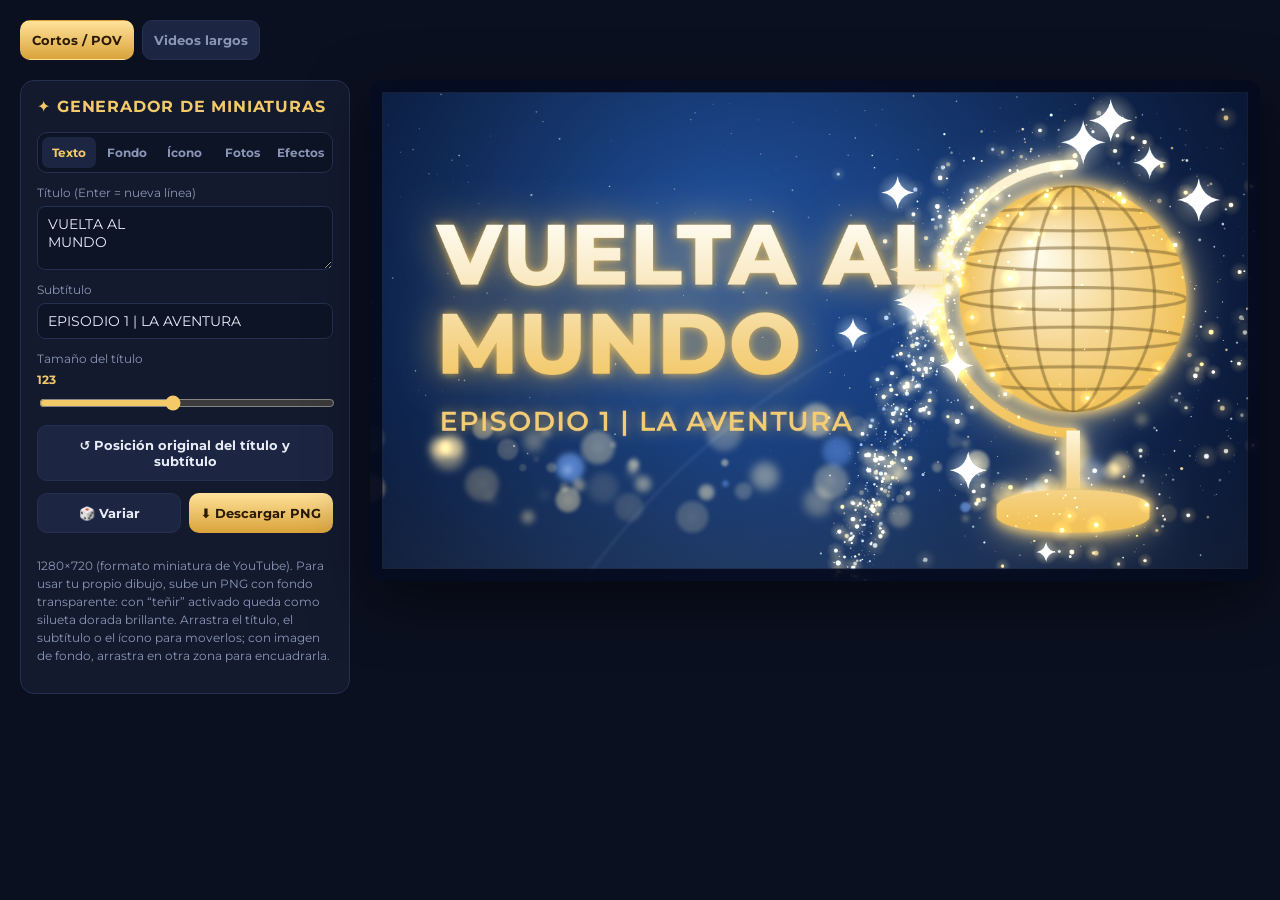
<file: index.html>
<!doctype html>
<html lang="es">
<head>
<meta charset="utf-8">
<meta name="viewport" content="width=device-width, initial-scale=1">
<title>Miniaturas Doradas</title>
<link href="https://fonts.googleapis.com/css2?family=Montserrat:wght@600;700;800;900&display=swap" rel="stylesheet">
<link rel="stylesheet" href="css/estilos.css">
</head>
<body>
<nav class="tabs">
  <button class="tab activa" data-seccion="cortos" type="button">Cortos / POV</button>
  <button class="tab" data-seccion="largos" type="button">Videos largos</button>
</nav>
<div class="app">
  <aside class="panel" data-panel="cortos">
    <h1>✦ GENERADOR DE MINIATURAS</h1>

    <nav class="subtabs">
      <button class="subtab activa" data-grupo="texto" type="button">Texto</button>
      <button class="subtab" data-grupo="fondo" type="button">Fondo</button>
      <button class="subtab" data-grupo="icono" type="button">Ícono</button>
      <button class="subtab" data-grupo="fotos" type="button">Fotos</button>
      <button class="subtab" data-grupo="efectos" type="button">Efectos</button>
    </nav>

    <section class="grupo" data-grupo="texto">
      <label>Título (Enter = nueva línea)
        <textarea id="title">VUELTA AL
MUNDO</textarea>
      </label>
      <label>Subtítulo
        <input type="text" id="subtitle" value="EPISODIO 1 | LA AVENTURA">
      </label>
      <label>Tamaño del título <span class="val" id="titleSizev">123</span><input type="range" id="titleSize" min="60" max="200" value="123"></label>
      <button class="ghost" id="centerTitle" type="button">↺ Posición original del título y subtítulo</button>
    </section>

    <section class="grupo" data-grupo="fondo" hidden>
      <div class="row">
        <label>Fondo claro<input type="color" id="bg1" value="#1f4f9a"></label>
        <label>Fondo oscuro<input type="color" id="bg2" value="#08122e"></label>
        <label>Dorado<input type="color" id="gold" value="#f2c35b"></label>
      </div>
      <label>Imagen de fondo
        <input type="file" id="bgFile" accept="image/*">
      </label>
      <div class="grupo-cuerpo" id="bgAjustes" hidden>
        <label>Oscurecer fondo <span class="val" id="bgOscurov">40%</span><input type="range" id="bgOscuro" min="0" max="90" value="40"></label>
        <div class="row2">
          <label>Posición X <span class="val" id="bgXv">50%</span><input type="range" id="bgX" min="0" max="100" value="50"></label>
          <label>Posición Y <span class="val" id="bgYv">50%</span><input type="range" id="bgY" min="0" max="100" value="50"></label>
        </div>
        <button class="ghost" id="bgCentrar" type="button">↺ Centrar imagen de fondo</button>
        <button class="ghost" id="bgQuitar" type="button">✕ Quitar imagen de fondo</button>
      </div>
    </section>

    <section class="grupo" data-grupo="icono" hidden>
      <label>Tipo
        <select id="icon">
          <option value="globo">Globo terráqueo</option>
          <option value="avion">Avión</option>
          <option value="brujula">Brújula</option>
          <option value="palmera">Palmera</option>
          <option value="maleta">Maleta</option>
          <option value="safari">Safari (jirafa y acacia)</option>
          <option value="imagen">Mi imagen (PNG)</option>
          <option value="none">Sin ícono</option>
        </select>
      </label>
      <label>Subir imagen para el ícono
        <input type="file" id="file" accept="image/*">
      </label>
      <div class="grupo-cuerpo" id="iconAjustes">
        <label class="check"><input type="checkbox" id="tint" checked> Teñir imagen de dorado</label>
        <label>Tamaño del ícono <input type="range" id="iconScale" min="50" max="140" value="100"></label>
        <label>Opacidad del ícono <span class="val" id="iconAlphav">100%</span><input type="range" id="iconAlpha" min="0" max="100" value="100"></label>
        <label>Brillo y sombra del ícono <span class="val" id="iconGlowv">100%</span><input type="range" id="iconGlow" min="0" max="200" value="100"></label>
        <div class="row2">
          <label>Posición X <span class="val" id="iconXv">79%</span><input type="range" id="iconX" min="0" max="100" value="79"></label>
          <label>Posición Y <span class="val" id="iconYv">51%</span><input type="range" id="iconY" min="0" max="100" value="51"></label>
        </div>
        <button class="ghost" id="centerIcon" type="button">↺ Posición original del ícono</button>
      </div>
    </section>

    <section class="grupo" data-grupo="fotos" hidden>
      <label>Agregar fotos (puedes elegir varias)
        <input type="file" id="cFotos" accept="image/*" multiple>
      </label>
      <div class="fotos-lista" id="cFotosLista" hidden></div>
      <p class="hint">Arrastra cada foto para moverla. <b>Ctrl + rueda del mouse</b> sobre una foto la agranda o achica.</p>
    </section>

    <section class="grupo" data-grupo="efectos" hidden>
      <label class="check"><input type="checkbox" id="efectos" checked> Mostrar efectos (partículas, bokeh, estrellas y destellos)</label>
      <div class="grupo-cuerpo" id="efectosAjustes">
        <label>Partículas doradas <input type="range" id="particles" min="0" max="3000" value="1400"></label>
        <label>Bokeh <input type="range" id="bokeh" min="0" max="150" value="70"></label>
        <label>Estrellas <input type="range" id="stars" min="0" max="600" value="250"></label>
      </div>
    </section>

    <div class="btns">
      <button class="ghost" id="rand">🎲 Variar</button>
      <button class="primary" data-descargar type="button">⬇ Descargar PNG</button>
    </div>
    <p class="hint">1280×720 (formato miniatura de YouTube). Para usar tu propio dibujo, sube un PNG con fondo transparente: con “teñir” activado queda como silueta dorada brillante. Arrastra el título, el subtítulo o el ícono para moverlos; con imagen de fondo, arrastra en otra zona para encuadrarla.</p>
  </aside>

  <aside class="panel" data-panel="largos" hidden>
    <h1>✦ VIDEOS LARGOS</h1>

    <label>Plantilla
      <select id="lPlantilla">
        <option value="vlog">Vlog</option>
        <option value="podcast">Podcast</option>
        <option value="viaje">Reporte de viaje</option>
      </select>
    </label>
    <nav class="subtabs">
      <button class="subtab activa" data-grupo="fondo" type="button">Fondo</button>
      <button class="subtab" data-grupo="texto" type="button">Texto</button>
      <button class="subtab" data-grupo="fotos" type="button">Fotos</button>
    </nav>

    <section class="grupo" data-grupo="fondo">
      <label>Foto de fondo
        <input type="file" id="lFoto" accept="image/*">
      </label>
      <div class="row2">
        <label>Zoom <span class="val" id="lZoomv">100%</span><input type="range" id="lZoom" min="100" max="300" value="100"></label>
        <label>Oscurecer <span class="val" id="lOscurov">30%</span><input type="range" id="lOscuro" min="0" max="80" value="30"></label>
      </div>
      <div class="row2">
        <label>Posición X <span class="val" id="lFotoXv">50%</span><input type="range" id="lFotoX" min="0" max="100" value="50"></label>
        <label>Posición Y <span class="val" id="lFotoYv">50%</span><input type="range" id="lFotoY" min="0" max="100" value="50"></label>
      </div>
      <button class="ghost" id="lReencuadrar" type="button">↺ Reencuadrar foto</button>
    </section>

    <section class="grupo" data-grupo="texto" hidden>
      <label>Título (Enter = nueva línea)
        <textarea id="lTitulo">MI PRIMER DÍA
EN TOKIO</textarea>
      </label>
      <label>Subtítulo
        <input type="text" id="lSubtitulo" value="VLOG DE VIAJE">
      </label>
      <label data-plantilla="podcast" hidden>Invitado
        <input type="text" id="lInvitado" value="CON ANA PÉREZ">
      </label>
      <label data-plantilla="podcast" hidden>N.º de episodio
        <input type="text" id="lEpisodio" value="12" maxlength="6">
      </label>
      <label data-plantilla="viaje" hidden>Destino / país
        <input type="text" id="lDestino" value="JAPÓN">
      </label>
      <label data-plantilla="viaje" hidden>Fecha o duración
        <input type="text" id="lFecha" value="7 DÍAS">
      </label>
      <label>Dorado<input type="color" id="lGold" value="#f2c35b"></label>
      <button class="ghost" id="lTextoReset" type="button">↺ Posición original del título y subtítulo</button>
    </section>

    <section class="grupo" data-grupo="fotos" hidden>
      <label>Agregar fotos (puedes elegir varias)
        <input type="file" id="lFotos" accept="image/*" multiple>
      </label>
      <div class="fotos-lista" id="lFotosLista" hidden></div>
      <p class="hint">Arrastra cada foto para moverla. <b>Ctrl + rueda del mouse</b> sobre una foto la agranda o achica.</p>
    </section>

    <div class="btns">
      <button class="ghost" id="lRand" type="button">🎲 Variar</button>
      <button class="primary" data-descargar type="button">⬇ Descargar PNG</button>
    </div>
    <p class="hint">Arrastra el título, el subtítulo y las fotos para moverlos, y la foto de fondo para encuadrarla. Usa fotos horizontales de buena resolución (1280×720 o más).</p>
  </aside>

  <main class="stage">
    <canvas id="cv"></canvas>
  </main>
</div>

<script src="js/comun.js"></script>
<script src="js/cortos.js"></script>
<script src="js/largos.js"></script>
<script src="js/app.js"></script>
</body>
</html>
</file>
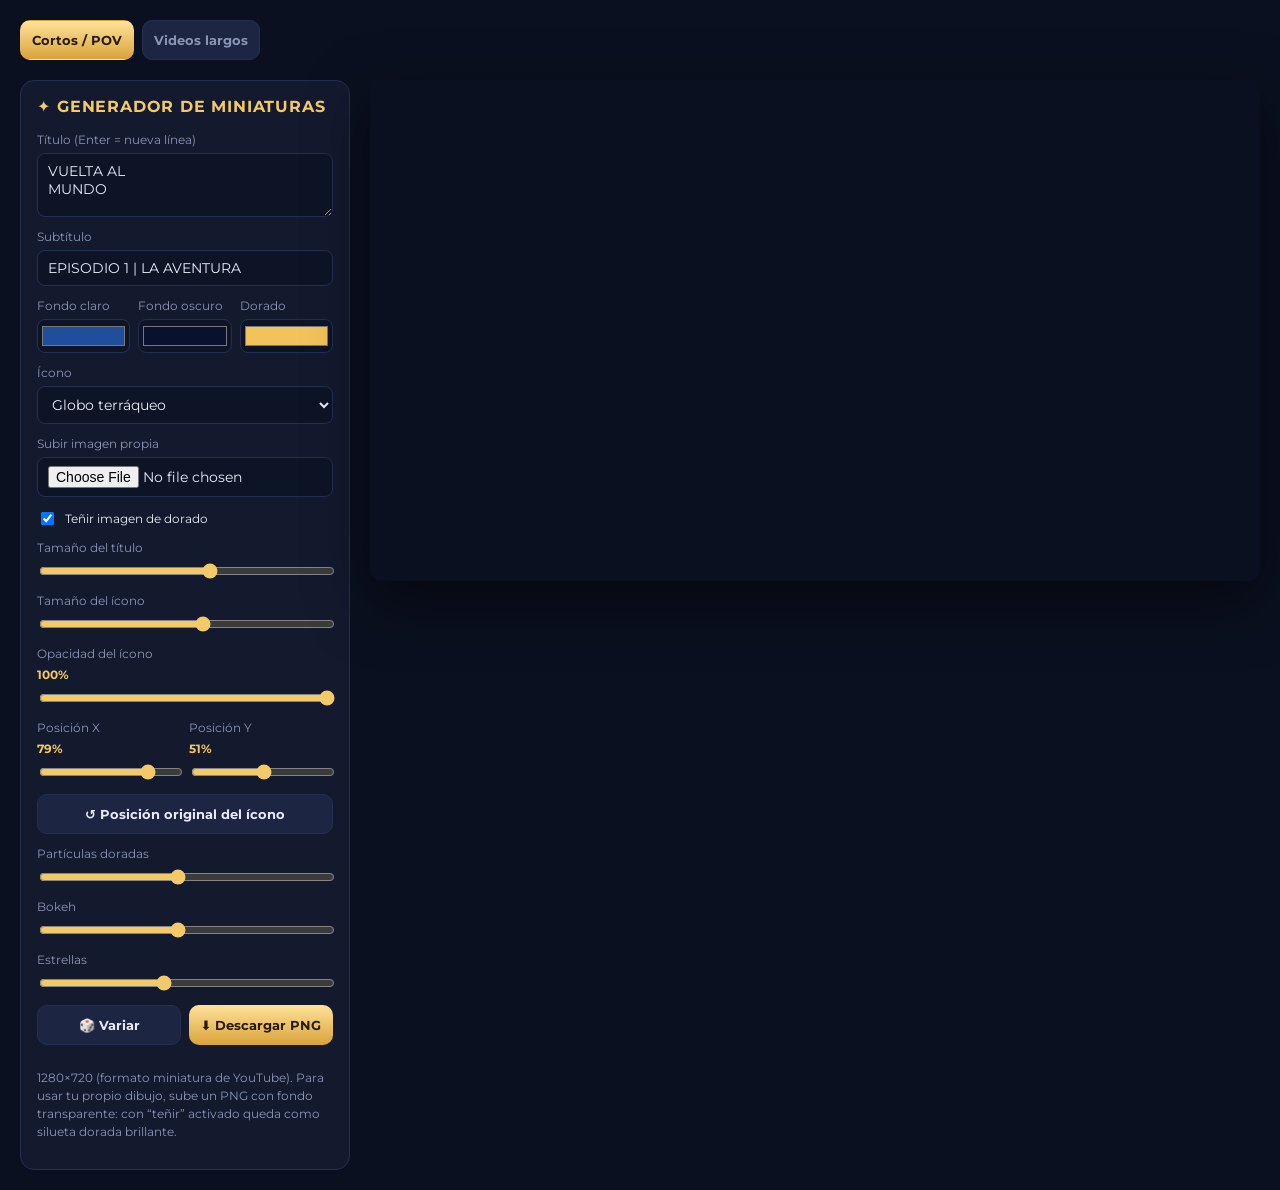
<file: generador-miniaturas.html>
<!doctype html>
<html lang="es">
<head>
<meta charset="utf-8">
<meta name="viewport" content="width=device-width, initial-scale=1">
<title>Miniaturas Doradas</title>
<link href="https://fonts.googleapis.com/css2?family=Montserrat:wght@600;700;800;900&display=swap" rel="stylesheet">
<link rel="stylesheet" href="css/estilos.css">
</head>
<body>
<nav class="tabs">
  <button class="tab activa" data-seccion="cortos" type="button">Cortos / POV</button>
  <button class="tab" data-seccion="largos" type="button">Videos largos</button>
</nav>
<div class="app">
  <aside class="panel" data-panel="cortos">
    <h1>✦ GENERADOR DE MINIATURAS</h1>

    <label>Título (Enter = nueva línea)
      <textarea id="title">VUELTA AL
MUNDO</textarea>
    </label>
    <label>Subtítulo
      <input type="text" id="subtitle" value="EPISODIO 1 | LA AVENTURA">
    </label>

    <div class="row">
      <label>Fondo claro<input type="color" id="bg1" value="#1f4f9a"></label>
      <label>Fondo oscuro<input type="color" id="bg2" value="#08122e"></label>
      <label>Dorado<input type="color" id="gold" value="#f2c35b"></label>
    </div>

    <label>Ícono
      <select id="icon">
        <option value="globo">Globo terráqueo</option>
        <option value="avion">Avión</option>
        <option value="brujula">Brújula</option>
        <option value="palmera">Palmera</option>
        <option value="maleta">Maleta</option>
        <option value="safari">Safari (jirafa y acacia)</option>
        <option value="imagen">Mi imagen (PNG)</option>
        <option value="none">Sin ícono</option>
      </select>
    </label>
    <label>Subir imagen propia
      <input type="file" id="file" accept="image/*">
    </label>
    <label class="check"><input type="checkbox" id="tint" checked> Teñir imagen de dorado</label>

    <label>Tamaño del título <input type="range" id="titleSize" min="80" max="200" value="150"></label>
    <label>Tamaño del ícono <input type="range" id="iconScale" min="50" max="140" value="100"></label>
    <label>Opacidad del ícono <span class="val" id="iconAlphav">100%</span><input type="range" id="iconAlpha" min="0" max="100" value="100"></label>
    <div class="row2">
      <label>Posición X <span class="val" id="iconXv">79%</span><input type="range" id="iconX" min="0" max="100" value="79"></label>
      <label>Posición Y <span class="val" id="iconYv">51%</span><input type="range" id="iconY" min="0" max="100" value="51"></label>
    </div>
    <button class="ghost" id="centerIcon" type="button">↺ Posición original del ícono</button>
    <label>Partículas doradas <input type="range" id="particles" min="0" max="3000" value="1400"></label>
    <label>Bokeh <input type="range" id="bokeh" min="0" max="150" value="70"></label>
    <label>Estrellas <input type="range" id="stars" min="0" max="600" value="250"></label>

    <div class="btns">
      <button class="ghost" id="rand">🎲 Variar</button>
      <button class="primary" data-descargar type="button">⬇ Descargar PNG</button>
    </div>
    <p class="hint">1280×720 (formato miniatura de YouTube). Para usar tu propio dibujo, sube un PNG con fondo transparente: con “teñir” activado queda como silueta dorada brillante.</p>
  </aside>

  <aside class="panel" data-panel="largos" hidden>
    <h1>✦ VIDEOS LARGOS</h1>

    <label>Plantilla
      <select id="lPlantilla">
        <option value="vlog">Vlog</option>
        <option value="podcast">Podcast</option>
        <option value="viaje">Reporte de viaje</option>
      </select>
    </label>
    <label>Foto
      <input type="file" id="lFoto" accept="image/*">
    </label>
    <div class="row2">
      <label>Zoom <span class="val" id="lZoomv">100%</span><input type="range" id="lZoom" min="100" max="300" value="100"></label>
      <label>Oscurecer <span class="val" id="lOscurov">30%</span><input type="range" id="lOscuro" min="0" max="80" value="30"></label>
    </div>
    <button class="ghost" id="lReencuadrar" type="button">↺ Reencuadrar foto</button>

    <label>Título (Enter = nueva línea)
      <textarea id="lTitulo">MI PRIMER DÍA
EN TOKIO</textarea>
    </label>
    <label>Subtítulo
      <input type="text" id="lSubtitulo" value="VLOG DE VIAJE">
    </label>
    <label data-plantilla="podcast" hidden>Invitado
      <input type="text" id="lInvitado" value="CON ANA PÉREZ">
    </label>
    <label data-plantilla="podcast" hidden>N.º de episodio
      <input type="text" id="lEpisodio" value="12" maxlength="6">
    </label>
    <label data-plantilla="viaje" hidden>Destino / país
      <input type="text" id="lDestino" value="JAPÓN">
    </label>
    <label data-plantilla="viaje" hidden>Fecha o duración
      <input type="text" id="lFecha" value="7 DÍAS">
    </label>

    <label>Dorado<input type="color" id="lGold" value="#f2c35b"></label>

    <div class="btns">
      <button class="ghost" id="lRand" type="button">🎲 Variar</button>
      <button class="primary" data-descargar type="button">⬇ Descargar PNG</button>
    </div>
    <p class="hint">Arrastra la foto sobre la miniatura para encuadrarla. Usa fotos horizontales de buena resolución (1280×720 o más).</p>
  </aside>

  <main class="stage">
    <canvas id="cv"></canvas>
  </main>
</div>

<script src="js/comun.js"></script>
<script src="js/cortos.js"></script>
<script src="js/largos.js"></script>
<script src="js/app.js"></script>
</body>
</html>
</file>
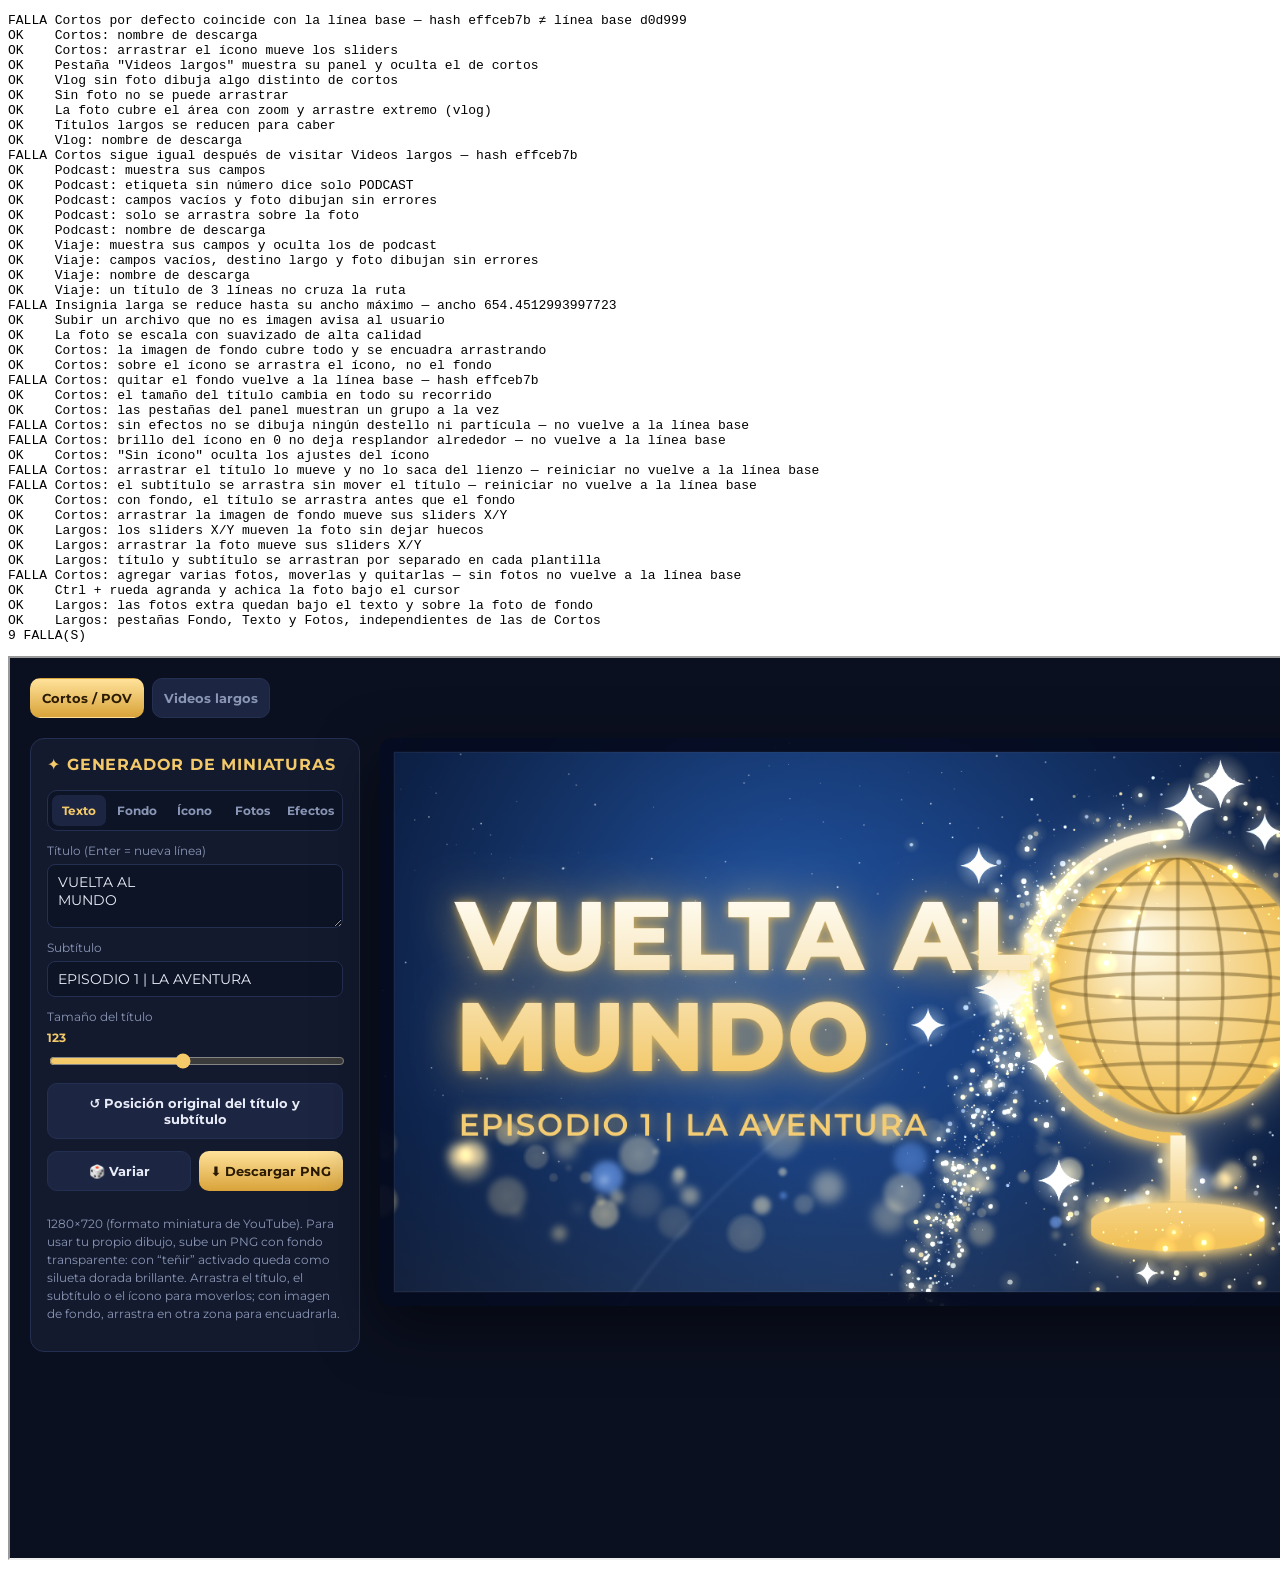
<file: pruebas/pruebas.html>
<!doctype html>
<html lang="es">
<head><meta charset="utf-8"><title>Pruebas</title></head>
<body>
<pre id="resultado">corriendo…</pre>
<pre id="capturas"></pre>
<iframe id="app" src="../index.html" width="1400" height="900"></iframe>
<script src="pruebas.js"></script>
</body>
</html>
</file>
<file: css/estilos.css>
:root{
  --bg:#0b1020; --panel:#131a2e; --line:#243052;
  --text:#e8ecf7; --muted:#8a96b5; --gold:#f3c969;
}
*{box-sizing:border-box}
body{margin:0;background:var(--bg);color:var(--text);font-family:Montserrat,system-ui,sans-serif}
.app{display:grid;grid-template-columns:330px 1fr;gap:20px;padding:20px;max-width:1500px;margin:auto}
@media(max-width:900px){.app{grid-template-columns:1fr;padding:16px}}
.panel{background:var(--panel);border:1px solid var(--line);border-radius:14px;padding:16px;
       display:flex;flex-direction:column;gap:12px;align-self:start}
h1{font-size:16px;margin:0 0 4px;color:var(--gold);letter-spacing:.05em}
label{font-size:12px;color:var(--muted);display:flex;flex-direction:column;gap:6px}
input[type=text],textarea,select,input[type=file]{
  background:#0d1426;border:1px solid var(--line);color:var(--text);
  border-radius:8px;padding:8px 10px;font:inherit;font-size:14px;width:100%}
textarea{resize:vertical;min-height:64px}
.row{display:grid;grid-template-columns:1fr 1fr 1fr;gap:8px}
input[type=color]{width:100%;height:34px;border:1px solid var(--line);border-radius:8px;background:#0d1426;padding:2px}
input[type=range]{width:100%;accent-color:var(--gold)}
.row2{display:grid;grid-template-columns:1fr 1fr;gap:8px}
.val{color:var(--gold);font-weight:700}
canvas.drag{cursor:grab} canvas.dragging{cursor:grabbing}
.check{flex-direction:row;align-items:center;gap:8px;color:var(--text)}
.btns{display:grid;grid-template-columns:1fr 1fr;gap:8px}
button{font:inherit;font-weight:700;font-size:13px;border:0;border-radius:10px;padding:11px;cursor:pointer}
.primary{background:linear-gradient(180deg,#ffe29a,#d9a33a);color:#2a1a00}
.ghost{background:#1c2542;color:var(--text);border:1px solid var(--line)}
.stage{display:flex;flex-direction:column;gap:10px}
canvas{width:100%;height:auto;border-radius:12px;box-shadow:0 20px 60px rgba(0,0,0,.5);display:block}
.grupo,.grupo-cuerpo{display:flex;flex-direction:column;gap:12px}
.subtabs{display:grid;grid-auto-flow:column;grid-auto-columns:1fr;gap:4px;background:#0d1426;
         border:1px solid var(--line);border-radius:10px;padding:4px}
.subtab{background:none;color:var(--muted);font-size:12px;padding:8px 4px;border-radius:7px}
.subtab.activa{background:#1c2542;color:var(--gold)}
.fotos-lista{display:flex;flex-direction:column;gap:6px}
.foto-item{display:grid;grid-template-columns:64px 1fr auto;align-items:center;gap:10px;
           background:#0d1426;border:1px solid var(--line);border-radius:8px;padding:6px}
.foto-item canvas{width:64px;height:40px;border-radius:4px;box-shadow:none}
.foto-item span{font-size:13px}
.foto-item button{padding:6px 10px}
.hint{font-size:12px;color:var(--muted);line-height:1.5}
[hidden]{display:none !important}
.tabs{display:flex;gap:8px;max-width:1500px;margin:auto;padding:20px 20px 0}
@media(max-width:900px){.tabs{padding:16px 16px 0}}
.tab{background:#1c2542;color:var(--muted);border:1px solid var(--line)}
.tab.activa{background:linear-gradient(180deg,#ffe29a,#d9a33a);color:#2a1a00;border-color:transparent}
</file>
